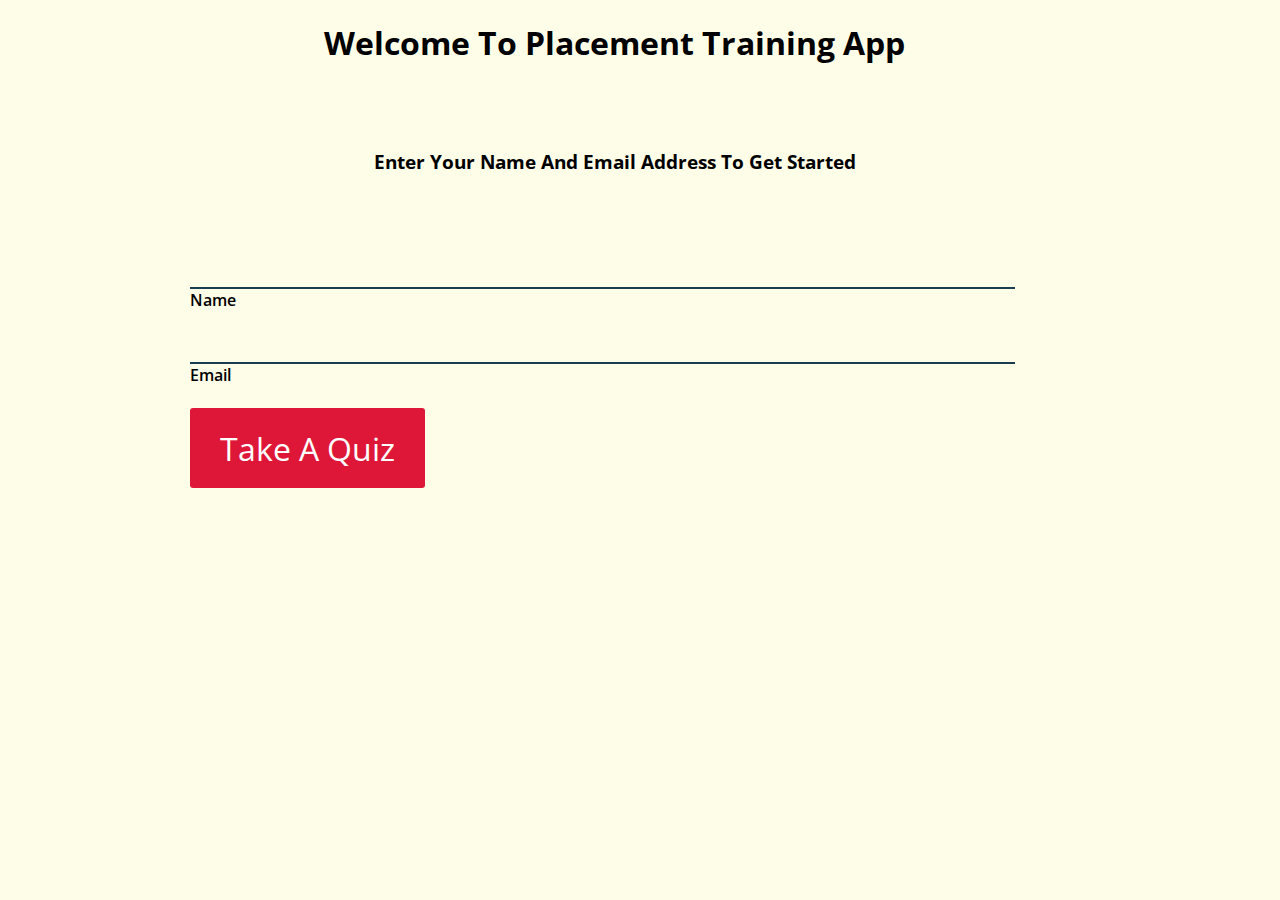
<file: index.html>
<!DOCTYPE html>
<head>
    <title>Test</title>
    <link href="https://fonts.googleapis.com/css?family=Open+Sans" rel="stylesheet">
    <link href="mars.css" type="text/css" rel="stylesheet"/>
    <script src="answersheet.js"></script>
    <meta name="viewport" content="width=device-width, initial-scale=1.0">
</head>
<body>
    <div class="large12" id="intro">
        <h1 style="text-align:center;">Welcome To Placement Training App</h1><br><br>
        <h3 style="text-align:center;">Enter Your Name And Email Address To Get Started</h3><br><br><br>
        <form style="margin-left:15%;" action="quizdemo.html">
            <input type="text" name="name" required/><br>
            <label>Name</label><br><br>
            <input type="email" name="email" required/><br>
            <label>Email</label>
        <br><br>
        <input type="submit" class="button alert large center" onclick="showquiz();" style="padding-left:30px; padding-right:30px; margin-left: -0%;" value="Take A Quiz">
    </form>
    </div>
</body>
</file>
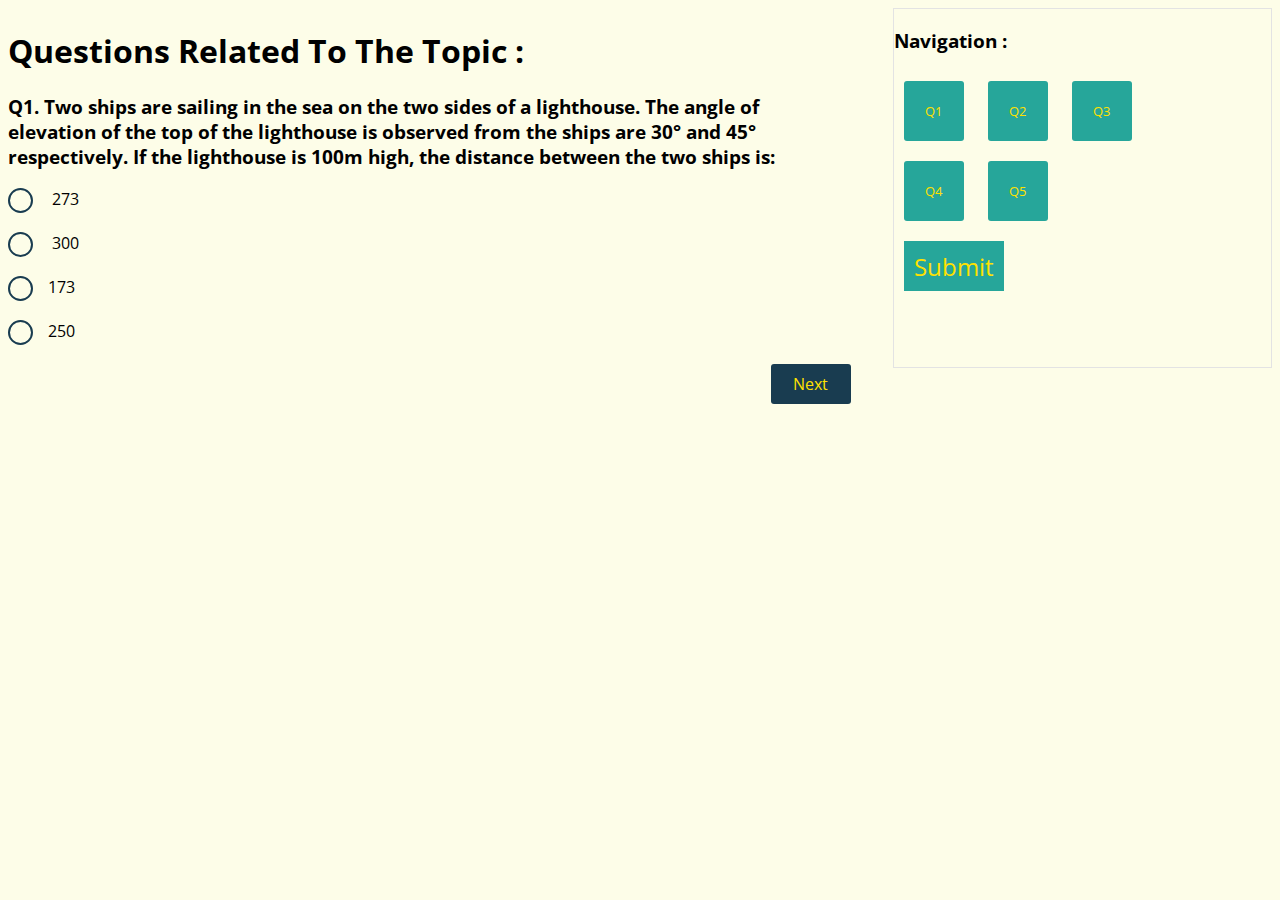
<file: quizdemo.html>
<html>
<head>
    <title>Quiz</title>
    <link href="https://fonts.googleapis.com/css?family=Open+Sans" rel="stylesheet">
    <link href="mars.css" type="text/css" rel="stylesheet"/>
    <script src="answersheet.js"></script>
    <meta name="viewport" content="width=device-width, initial-scale=1.0">
</head>
<body onload="showone()">

<div class="col large8 quiz left">
        <h1>Questions Related To The Topic : </h1>
        <div id="one">
                <h3>Q1. Two ships are sailing in the sea on the two sides of a lighthouse. 
                        The angle of elevation of the top of the lighthouse is observed from 
                        the ships are 30° and 45° respectively. If the lighthouse is 100m high, 
                        the distance between the two ships is:
                </h3>
                <div class="check">
                        <input type="radio" name="qone" value="Radians" />
                        <button class="radiomark">X</button>&nbsp;&nbsp;&nbsp;&nbsp;&nbsp;&nbsp;&nbsp;&nbsp;&nbsp;&nbsp;
                        273
                </div><br>
                <div class="check">
                        <input type="radio" name="qone" value="Scripting" />
                        <button class="radiomark">X</button>&nbsp;&nbsp;&nbsp;&nbsp;&nbsp;&nbsp;&nbsp;&nbsp;&nbsp;&nbsp;
                        300
                </div><br>
                <div class="check">
                        <input type="radio" name="qone" value="Assembly" />
                        <button class="radiomark">X</button>&nbsp;&nbsp;&nbsp;&nbsp;&nbsp;&nbsp;&nbsp;&nbsp;&nbsp;&nbsp;173
                </div><br>
                <div class="check">
                        <input type="radio" name="qone" value="None" />
                        <button class="radiomark">X</button>&nbsp;&nbsp;&nbsp;&nbsp;&nbsp;&nbsp;&nbsp;&nbsp;&nbsp;&nbsp;250
                </div><br>
                <button class="primary small right" onclick="showtwo()">Next</button>
        </div>

        <div id="two">
                <h3>Q2. If one-third of one-fourth of a number is 15, then three-tenth of that number is:</h3>
                <div class="check">&nbsp;&nbsp;
                        <input type="radio" name="qtwo" value="Programming" />
                        <button class="radiomark">X</button>&nbsp;&nbsp;&nbsp;&nbsp;&nbsp;&nbsp;&nbsp;&nbsp;&nbsp;&nbsp;44
                </div><br>
                <div class="check">&nbsp;&nbsp;
                        <input type="radio" name="qtwo" value="Scripting" />
                        <button class="radiomark">X</button>&nbsp;&nbsp;&nbsp;&nbsp;&nbsp;&nbsp;&nbsp;&nbsp;&nbsp;&nbsp;45
                </div><br>
                <div class="check">&nbsp;&nbsp;
                        <input type="radio" name="qtwo" value="54" />
                        <button class="radiomark">X</button>&nbsp;&nbsp;&nbsp;&nbsp;&nbsp;&nbsp;&nbsp;&nbsp;&nbsp;&nbsp;54
                </div><br>
                <div class="check">&nbsp;&nbsp;
                        <input type="radio" name="qtwo" value="45" />
                        <button class="radiomark">X</button>&nbsp;&nbsp;&nbsp;&nbsp;&nbsp;&nbsp;&nbsp;&nbsp;&nbsp;&nbsp;55
                </div><br>
                <button class="primary small left" onclick="showone()">Prev</button>
                <button class="primary small right" onclick="showthree()">Next</button>
        </div>

        <div id="three">
                <h3>Q3. It was Sunday on Jan 1, 2006. What was the day of the week Jan 1, 2010?</h3>
                <div class="check">&nbsp;&nbsp;
                        <input type="radio" name="qthree" value="Programming" />
                        <button class="radiomark">X</button>&nbsp;&nbsp;&nbsp;&nbsp;&nbsp;&nbsp;&nbsp;&nbsp;&nbsp;&nbsp;Tuesday
                </div><br>
                <div class="check">&nbsp;&nbsp;
                        <input type="radio" name="qthree" value="Scripting" />
                        <button class="radiomark">X</button>&nbsp;&nbsp;&nbsp;&nbsp;&nbsp;&nbsp;&nbsp;&nbsp;&nbsp;&nbsp;Sunday
                </div><br>
                <div class="check">&nbsp;&nbsp;
                        <input type="radio" name="qthree" value="Assembly" />
                        <button class="radiomark">X</button>&nbsp;&nbsp;&nbsp;&nbsp;&nbsp;&nbsp;&nbsp;&nbsp;&nbsp;&nbsp;Wednesday
                </div><br>
                <div class="check">&nbsp;&nbsp;
                        <input type="radio" name="qthree" value="4.7 and 3.41" />
                        <button class="radiomark">X</button>&nbsp;&nbsp;&nbsp;&nbsp;&nbsp;&nbsp;&nbsp;&nbsp;&nbsp;&nbsp;Friday
                </div><br>
                <button class="primary small left" onclick="showtwo()">Prev</button>
                <button class="primary small right" onclick="showfour()">Next</button>
        </div>

        <div id="four">
                <h3>Q4. Two buses start from a bus terminal with a speed of 20 km/h at 
                        interval of 10 minutes. What is the speed of a man coming from 
                        the opposite direction towards the bus terminal if he meets the 
                        buses at interval of 8 minutes?</h3>
                <div class="check">&nbsp;&nbsp;
                        <input type="radio" name="qfour" value="Programming" />
                        <button class="radiomark">X</button>&nbsp;&nbsp;&nbsp;&nbsp;&nbsp;&nbsp;&nbsp;&nbsp;&nbsp;&nbsp;3kmph
                </div><br>
                <div class="check">&nbsp;&nbsp;
                        <input type="radio" name="qfour" value="Scripting" />
                        <button class="radiomark">X</button>&nbsp;&nbsp;&nbsp;&nbsp;&nbsp;&nbsp;&nbsp;&nbsp;&nbsp;&nbsp;7kmph
                </div><br>
                <div class="check">&nbsp;&nbsp;
                        <input type="radio" name="qfour" value="math.pi" />
                        <button class="radiomark">X</button>&nbsp;&nbsp;&nbsp;&nbsp;&nbsp;&nbsp;&nbsp;&nbsp;&nbsp;&nbsp;5kmph
                </div><br>
                <div class="check">&nbsp;&nbsp;
                        <input type="radio" name="qfour" value="None" />
                        <button class="radiomark">X</button>&nbsp;&nbsp;&nbsp;&nbsp;&nbsp;&nbsp;&nbsp;&nbsp;&nbsp;&nbsp;4kmph
                </div><br>
                <button class="primary small left" onclick="showthree();">Prev</button>
                <button class="primary small right" onclick="showfive()">Next</button>
        </div>

        <div id="five">
                <h3>Q5. 1.14 expressed as a per cent of 1.9 is:</h3>
                <div class="check">&nbsp;&nbsp;
                        <input type="radio" name="qfive" value="-9" />
                        <button class="radiomark">X</button>&nbsp;&nbsp;&nbsp;&nbsp;&nbsp;&nbsp;&nbsp;&nbsp;&nbsp;&nbsp;50%
                </div><br>
                <div class="check">&nbsp;&nbsp;
                        <input type="radio" name="qfive" value="27" />
                        <button class="radiomark">X</button>&nbsp;&nbsp;&nbsp;&nbsp;&nbsp;&nbsp;&nbsp;&nbsp;&nbsp;&nbsp;60%
                </div><br>
                <div class="check">&nbsp;&nbsp;
                        <input type="radio" name="qfive" value="-27" />
                        <button class="radiomark">X</button>&nbsp;&nbsp;&nbsp;&nbsp;&nbsp;&nbsp;&nbsp;&nbsp;&nbsp;&nbsp;10%
                </div><br>
                <div class="check">&nbsp;&nbsp;
                        <input type="radio" name="qfive" value="9" />
                        <button class="radiomark">X</button>&nbsp;&nbsp;&nbsp;&nbsp;&nbsp;&nbsp;&nbsp;&nbsp;&nbsp;&nbsp;20%
                </div><br>
                <button class="primary small left" onclick="showfour();">Prev</button>
                <button class="primary small right" onclick="showsubmit();">Submit</button>
        </div>

        <div id="submit">
                <h2>Are You Sure You Want To Submit? You Can't Undo This Step</h2>
                <div class="row"><button class="alert large" onclick="showfive();">No, Go Back</button>
                &nbsp;&nbsp;&nbsp;&nbsp;&nbsp;&nbsp;&nbsp;&nbsp;&nbsp;&nbsp;&nbsp;&nbsp;&nbsp;&nbsp;&nbsp;&nbsp;&nbsp;&nbsp;&nbsp;&nbsp;
                <button class="success large" onclick="qone(); qtwo(); qthree(); qfour(); qfive(); result(); showresult(); hidenav();">Yes Submit</button></div>
        </div>

        <div id="result">
            <h2>Here Is Your Result : </h2>
            <h3 id="score"></h3>
        </div>

    </div>
    <div class="col large4 quiz right box" id="nav">
            <h3>Navigation : </h3>
            <button class="square secondary" onclick="showone();">Q1</button>
            <button class="square secondary" onclick="showtwo();">Q2</button>
            <button class="square secondary" onclick="showthree();">Q3</button><br>
            <button class="square secondary" onclick="showfour();">Q4</button>
            <button class="square secondary" onclick="showfive();">Q5</button><br>
            <button class="tab secondary" style="margin:10px;" onclick="showsubmit();">Submit</button>
            <br><br><br>
    </div>
</body>
</html>
</file>
<file: mars.css>
*{
    box-sizing: border-box;
    transition: 300ms;
    background: inherit;
    font-family: 'Open Sans', sans-serif;
}

body{ background: #fdfde8; }

.primary{ background: #193c50; color: #ffe100; }
.secondary{ background: #26a69a; color: #ffe100; }
.alert{ background: #de1738; color: #fff; }
.success{ background: #008000; color: #FFF; }

.center{margin-left: auto; margin-right: auto;}
.right{float: right;}
.left{float: left;}
.row{
    margin-left: auto;
    margin-right: auto;
    width: 96%;
    height: 100%;
}

.col{display: inline-block;}

@media (max-width: 500px) {
    .large1,.large2,.large3,.large4,.large5,.large6,.large7,.large8,.large9,.large10,.large11,.large12{width: 100%; }
}

@media (min-width: 501px) and (max-width: 1000px) {
    .row{display: flex;}
    .medium2{width: 15%; flex: 0;}
    .medium4{width: 30%; }
    .medium6{width: 45%; }
    .medium8{width: 60%; }
    .medium10{width: 85%; }
    .medium12{width: 95%; }
}

@media (min-width: 1000px) {
    .row{display: flex;}
    .large1{width: 8.33333%; }
    .large2{width: 16.66667%; }
    .large3{width: 24%; }
    .large4{width: 30%; }
    .large5{width: 41.66667%; }
    .large6{width: 48%; }
    .large7{width: 58.33333%; }
    .large8{width: 66.66667%; }
    .large9{width: 73%; }
    .large10{width: 83.33333%; }
    .large11{width: 91.66667%; }
    .large12{width: 96%; }
}

body{
    font-family: 'Segoe UI','Roboto';
}

.box{
    border : 1px solid #e3e3e3;
    overflow-y: overlay;
}

label{
    font-weight: 600;
}

input[type=text],input[type=number],input[type=password],input[type=email]{
    border-top: none;
    border-left: none;
    border-right: none;
    border-bottom: 2px solid #193c50;
    width: 80%;
    font-size: 20px;
}

input[type=text]:focus,input[type=number]:focus,input[type=password],input[type=email]:focus{
    border-bottom: 2px solid #ffe100;
}

select{
    border-top: none;
    border-left: none;
    border-right: none;
    border-bottom: 2px solid #193c50;
    font-size: 16px;
}
select.date{ width: 60px; }
select.month{ width: 80px; }
select.year{ width: 65px; }

.check{
    display: block;
    position: relative;
    user-select: none;
}

.check input{
    z-index: 1;
    opacity: 0;
    position: absolute;
    cursor: pointer;
    width: 22px;
    height: 22px;
}

.checkmark{
    color: transparent;
    z-index: 0;
    display: inline-block;
    position: absolute;
    width: 25px;
    height: 25px;
    border: 2px solid #193c50;
}

.check input:checked ~ .checkmark{
    background: #193c50;
    color: #ffe100;
    font-weight: bold;
    border: 2px solid #ffe100;
}

.radiomark{
    color: transparent;
    z-index: 0;
    display: inline-block;
    position: absolute;
    width: 25px;
    height: 25px;
    border-radius: 90px;
    border: 2px solid #193c50;
}

.check input:checked ~ .radiomark{
    background: #193c50;
    color: #ffe100;
    font-weight: bold;
    border: 2px solid #ffe100;
}

.switch{
    width: 50px;
    height: 25px;
    background: #eee;
    border: 2px solid #193c50;
}

.switch input{
    z-index: 1;
    opacity: 0;
    position: absolute;
    cursor: pointer;
    width: 48px;
}

.toggle{
    position: absolute;
    background: #ffe100;
    z-index: 0;
    display: inline-block;
    width: 20px;
    height: 18px;
    margin-top: 1px;
    margin-left: 1px;
}

.switch input:checked ~ .toggle{
    background: #193c50;
    transform: translateX(22px);
}

button,.button{
    border: none;
    border-radius: 3px;
    display: block;
}
button.primary:focus{
    border: 2px dashed #193c50 ;
    background: #26a69a ;
    color: #000 ;
}
button.secondary:focus{
    border: 2px dashed #000 ;
    color: #000 ;
    background: #ffe100 ;
}

button.square{
    width: 60px;
    height: 60px;
    margin: 10px;
    display: inline;
}

.small{ min-width: 80px; height: 40px; font-size: 16px;}
.large{ min-width: 160px; height: 80px; font-size: 32px;}
.circular{ border-radius: 90px;}

.tab{
    border-radius: 0;
    border: none;
    width:100px;
    height: 50px;
    font-size: 24px;
}
.tab:hover{
    border: 2px dashed #ffe100;
}
.tab.active{
    background: #ffe100;
    color: #000;
}
button.primary.tab:focus{
    background: #ffe100;
    color: #000;
}

@media (min-width: 700px) {
    .topnav{
        position: fixed;
        top:0;
        z-index: 9;
        margin-left: -1%;
        width: 100.38%;
        background: #26a69a;
    }
    .sidenav{display: none;}
}
@media (max-width: 700px) {
    .topnav{display: none;}
    li{ list-style-type: none; }
    .sidenav{
        position: fixed;
        top:0;
        z-index: 9;
        margin-left: -2.5%;
        width: 100.5%;
        background: #26a69a;
    }
    .mico{
        width: 50px;
        height: 50px;
        margin-right: 2%;
        background: transparent;
    }
    .mico input{
    z-index: 1;
    opacity: 0;
    position: absolute;
    cursor: pointer;
    width: 50px;
    height: 50px;
    }
    #nav1{display: none;}
    .mtab{
        padding: 5px;
        padding-left: 45px;
    }
    iframe{
        width: 100%;
        height: 100%;
    }
}

iframe.fullscreen{
    width: 100%;
    height: 100%;
}

pre{
    border: 2px solid #26a69a;
    border-radius: 4px;
    background: #193c50;
    color: #ffe100;
    margin-top:20px;
}
</file>
